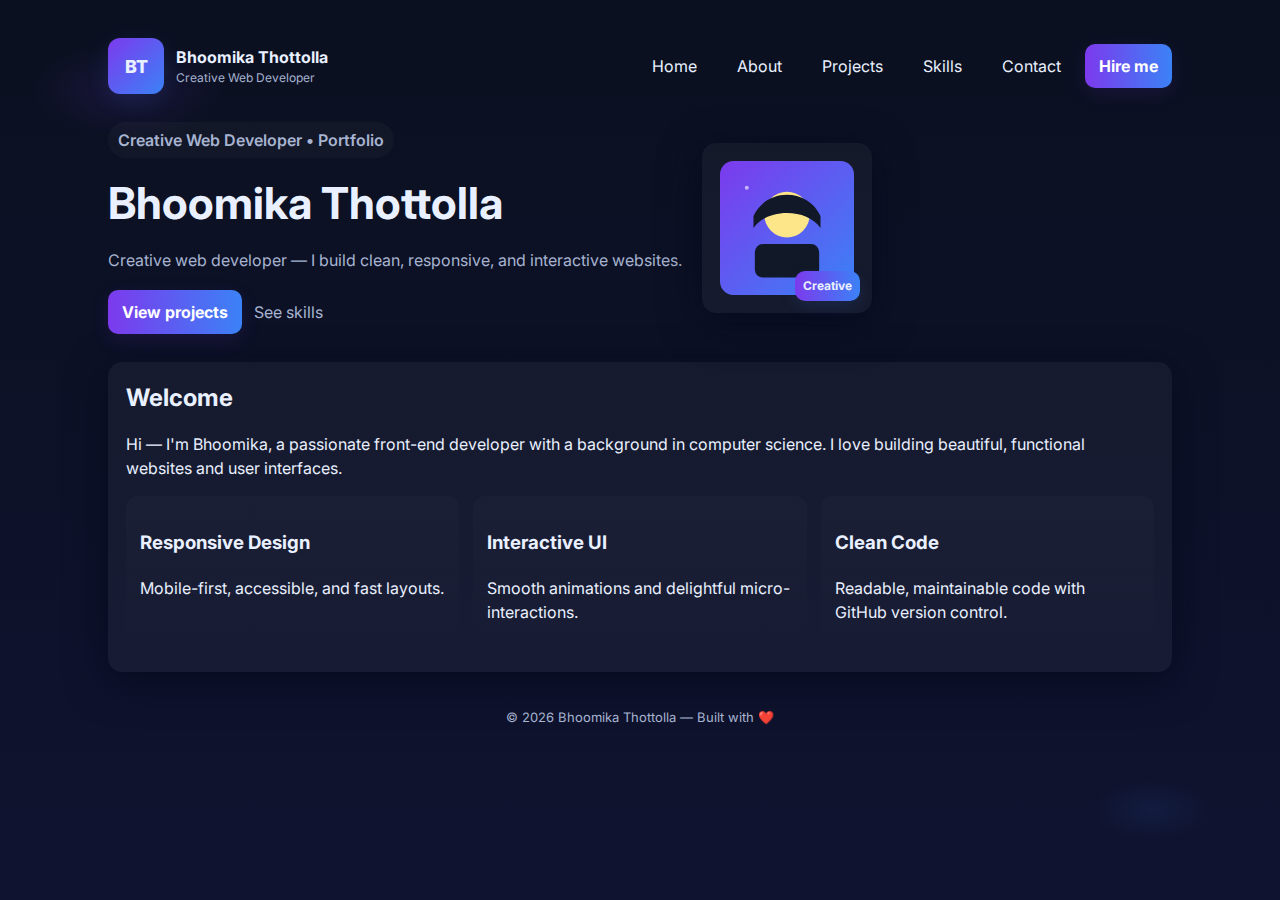
<file: index.html>
<!doctype html>
<html lang="en">
<head>
  <meta charset="utf-8" />
  <meta name="viewport" content="width=device-width, initial-scale=1" />
  <title>Home — Bhoomika Thottolla</title>
  <link href="https://fonts.googleapis.com/css2?family=Inter:wght@300;400;600;700;800&display=swap" rel="stylesheet">
  <link rel="stylesheet" href="styles.css">
</head>
<body>
  <div class="container">
    
<header>
  <nav>
    <div class="brand">
      <div class="logo">BT</div>
      <div>
        <div style="font-weight:700">Bhoomika Thottolla</div>
        <div style="font-size:12px;color:var(--muted)">Creative Web Developer</div>
      </div>
    </div>

    <div style="display:flex;align-items:center;gap:12px">
      <div id="navLinks" class="nav-links">
        <a href="index.html">Home</a>
        <a href="about.html">About</a>
        <a href="projects.html">Projects</a>
        <a href="skills.html">Skills</a>
        <a href="contact.html">Contact</a>
      </div>
      <a class="btn" href="contact.html">Hire me</a>
      <div id="menuToggle" class="menu-toggle" style="display:none;cursor:pointer;padding:6px;border-radius:8px">☰</div>
    </div>
  </nav>
</header>

    <main>
      <section class="hero section">
        
<div style="display:flex;gap:20px;align-items:center;flex-wrap:wrap">
  <div class="hero-left">
    <span class="kicker">Creative Web Developer • Portfolio</span>
    <h1>Bhoomika Thottolla</h1>
    <div class="tagline">Creative web developer — I build clean, responsive, and interactive websites.</div>
    <div style="display:flex;gap:12px;margin-top:12px">
      <a class="btn" href="projects.html">View projects</a>
      <a style="color:var(--muted);align-self:center" href="skills.html">See skills</a>
    </div>
  </div>
  
<div class="avatar card" aria-hidden="true">
  <!-- Simple avatar SVG with cap -->
  <svg viewBox="0 0 200 200" xmlns="http://www.w3.org/2000/svg" role="img" aria-label="Avatar">
    <defs>
      <linearGradient id="g1" x1="0" x2="1" y1="0" y2="1">
        <stop offset="0%" stop-color="#7c3aed"/>
        <stop offset="100%" stop-color="#3b82f6"/>
      </linearGradient>
    </defs>
    <rect width="200" height="200" rx="20" fill="url(#g1)"/>
    <g transform="translate(30,30)">
      <circle cx="70" cy="50" r="34" fill="#fde68a"/>
      <!-- hair/cap -->
      <path d="M20 52 C40 10, 100 10, 120 52 L120 70 C100 40, 40 40, 20 70 Z" fill="#111827"/>
      <!-- body -->
      <rect x="22" y="94" width="96" height="50" rx="12" fill="#111827"/>
      <!-- small sparkle -->
      <circle cx="10" cy="10" r="3" fill="#fff" opacity="0.6"/>
    </g>
  </svg>
  <div class="avatar-badge">Creative</div>
</div>

</div>

      </section>

      
<section class="section card">
  <h2 style="margin:0 0 8px">Welcome</h2>
  <p class="muted">Hi — I'm Bhoomika, a passionate front-end developer with a background in computer science. I love building beautiful, functional websites and user interfaces.</p>

  <div class="features" style="margin-top:16px">
    <div class="feature">
      <h3>Responsive Design</h3>
      <p class="muted">Mobile-first, accessible, and fast layouts.</p>
    </div>
    <div class="feature">
      <h3>Interactive UI</h3>
      <p class="muted">Smooth animations and delightful micro-interactions.</p>
    </div>
    <div class="feature">
      <h3>Clean Code</h3>
      <p class="muted">Readable, maintainable code with GitHub version control.</p>
    </div>
  </div>
</section>


    </main>

    <footer>© <span id="year"></span> Bhoomika Thottolla — Built with ❤️</footer>
  </div>

  <script src="script.js"></script>
</body>
</html>
</file>
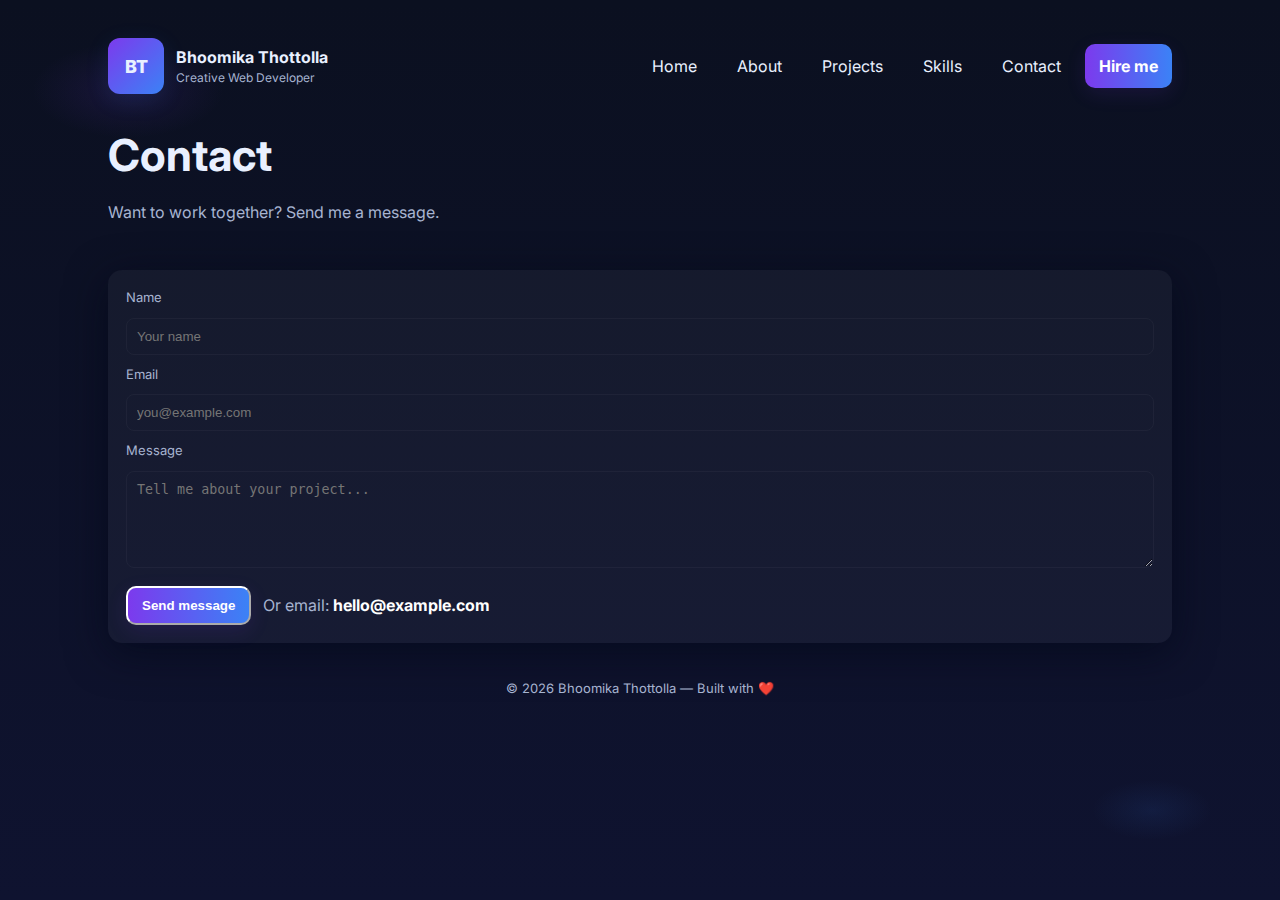
<file: contact.html>
<!doctype html>
<html lang="en">
<head>
  <meta charset="utf-8" />
  <meta name="viewport" content="width=device-width, initial-scale=1" />
  <title>Contact — Bhoomika Thottolla</title>
  <link href="https://fonts.googleapis.com/css2?family=Inter:wght@300;400;600;700;800&display=swap" rel="stylesheet">
  <link rel="stylesheet" href="styles.css">
</head>
<body>
  <div class="container">
    
<header>
  <nav>
    <div class="brand">
      <div class="logo">BT</div>
      <div>
        <div style="font-weight:700">Bhoomika Thottolla</div>
        <div style="font-size:12px;color:var(--muted)">Creative Web Developer</div>
      </div>
    </div>

    <div style="display:flex;align-items:center;gap:12px">
      <div id="navLinks" class="nav-links">
        <a href="index.html">Home</a>
        <a href="about.html">About</a>
        <a href="projects.html">Projects</a>
        <a href="skills.html">Skills</a>
        <a href="contact.html">Contact</a>
      </div>
      <a class="btn" href="contact.html">Hire me</a>
      <div id="menuToggle" class="menu-toggle" style="display:none;cursor:pointer;padding:6px;border-radius:8px">☰</div>
    </div>
  </nav>
</header>

    <main>
      <section class="hero section">
        <div><h1>Contact</h1><div class="tagline">Want to work together? Send me a message.</div></div>
      </section>

      
<section class="section card">
  <form id="contactForm">
    <label for="name">Name</label>
    <input id="name" name="name" required placeholder="Your name">
    <label for="email">Email</label>
    <input id="email" name="email" type="email" required placeholder="you@example.com">
    <label for="message">Message</label>
    <textarea id="message" name="message" rows="5" placeholder="Tell me about your project..."></textarea>
    <div style="display:flex;gap:12px;align-items:center;margin-top:8px">
      <button class="btn" type="submit">Send message</button>
      <div style="color:var(--muted)">Or email: <strong style="color:white">hello@example.com</strong></div>
    </div>
  </form>
</section>


    </main>

    <footer>© <span id="year"></span> Bhoomika Thottolla — Built with ❤️</footer>
  </div>

  <script src="script.js"></script>
</body>
</html>
</file>
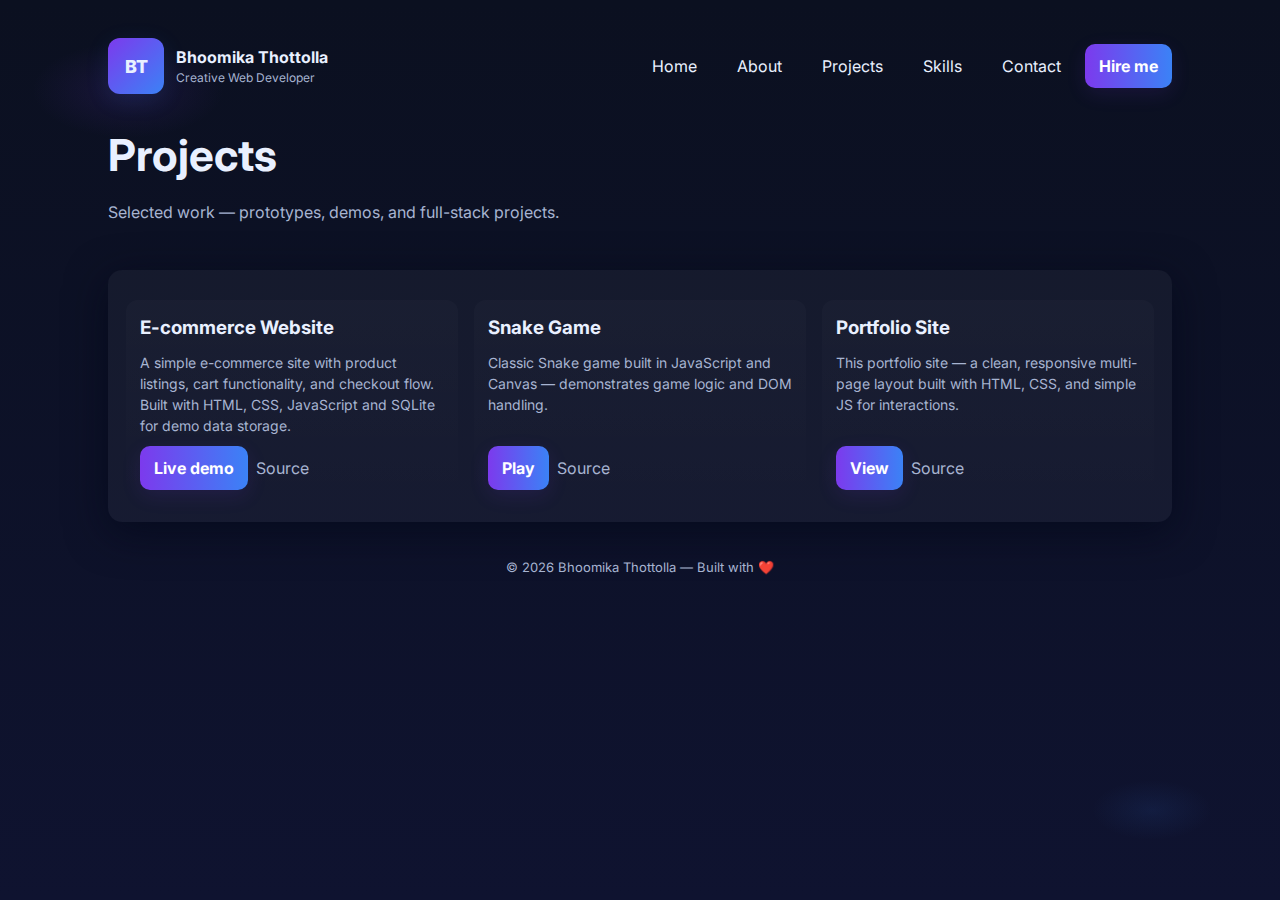
<file: projects.html>
<!doctype html>
<html lang="en">
<head>
  <meta charset="utf-8" />
  <meta name="viewport" content="width=device-width, initial-scale=1" />
  <title>Projects — Bhoomika Thottolla</title>
  <link href="https://fonts.googleapis.com/css2?family=Inter:wght@300;400;600;700;800&display=swap" rel="stylesheet">
  <link rel="stylesheet" href="styles.css">
</head>
<body>
  <div class="container">
    
<header>
  <nav>
    <div class="brand">
      <div class="logo">BT</div>
      <div>
        <div style="font-weight:700">Bhoomika Thottolla</div>
        <div style="font-size:12px;color:var(--muted)">Creative Web Developer</div>
      </div>
    </div>

    <div style="display:flex;align-items:center;gap:12px">
      <div id="navLinks" class="nav-links">
        <a href="index.html">Home</a>
        <a href="about.html">About</a>
        <a href="projects.html">Projects</a>
        <a href="skills.html">Skills</a>
        <a href="contact.html">Contact</a>
      </div>
      <a class="btn" href="contact.html">Hire me</a>
      <div id="menuToggle" class="menu-toggle" style="display:none;cursor:pointer;padding:6px;border-radius:8px">☰</div>
    </div>
  </nav>
</header>

    <main>
      <section class="hero section">
        <div><h1>Projects</h1><div class="tagline">Selected work — prototypes, demos, and full-stack projects.</div></div>
      </section>

      
<section class="section card">
  <div class="project-grid">
    <div class="project">
      <h3>E-commerce Website</h3>
      <p class="muted">A simple e-commerce site with product listings, cart functionality, and checkout flow. Built with HTML, CSS, JavaScript and SQLite for demo data storage.</p>
      <div style="margin-top:auto;display:flex;gap:8px">
        <a class="btn" href="#" onclick="alert('Demo: E-commerce site (placeholder)')">Live demo</a>
        <a style="color:var(--muted);align-self:center" href="#">Source</a>
      </div>
    </div>

    <div class="project">
      <h3>Snake Game</h3>
      <p class="muted">Classic Snake game built in JavaScript and Canvas — demonstrates game logic and DOM handling.</p>
      <div style="margin-top:auto;display:flex;gap:8px">
        <a class="btn" href="#" onclick="alert('Demo: Snake game (placeholder)')">Play</a>
        <a style="color:var(--muted);align-self:center" href="#">Source</a>
      </div>
    </div>

    <div class="project">
      <h3>Portfolio Site</h3>
      <p class="muted">This portfolio site — a clean, responsive multi-page layout built with HTML, CSS, and simple JS for interactions.</p>
      <div style="margin-top:auto;display:flex;gap:8px">
        <a class="btn" href="index.html">View</a>
        <a style="color:var(--muted);align-self:center" href="#">Source</a>
      </div>
    </div>
  </div>
</section>


    </main>

    <footer>© <span id="year"></span> Bhoomika Thottolla — Built with ❤️</footer>
  </div>

  <script src="script.js"></script>
</body>
</html>
</file>
<file: styles.css>
/* styles.css - Purple/Blue modern dark theme */
:root{
  --bg1: #0b1020;
  --bg2: #0f1330;
  --accent1: #7c3aed;
  --accent2: #3b82f6;
  --glass: rgba(255,255,255,0.03);
  --muted: #a7b4d1;
  --card: rgba(255,255,255,0.04);
  --radius: 14px;
  color-scheme: dark;
}
*{box-sizing:border-box}
html,body{height:100%}
body{
  margin:0;
  font-family: Inter, system-ui, -apple-system, 'Segoe UI', Roboto, 'Helvetica Neue', Arial;
  background: radial-gradient(1200px 600px at 10% 10%, rgba(124,58,237,0.12), transparent 8%),
              radial-gradient(1000px 500px at 90% 90%, rgba(59,130,246,0.09), transparent 6%),
              linear-gradient(180deg,var(--bg1), var(--bg2));
  color:#e9f0ff;
  -webkit-font-smoothing:antialiased;
  -moz-osx-font-smoothing:grayscale;
  line-height:1.5;
  padding:20px;
}

/* container */
.container{max-width:1100px;margin:0 auto;padding:18px}

/* nav */
nav{display:flex;align-items:center;justify-content:space-between;gap:12px;margin-bottom:28px}
.brand{display:flex;align-items:center;gap:12px}
.logo{width:56px;height:56px;border-radius:12px;background:linear-gradient(135deg,var(--accent1),var(--accent2));display:flex;align-items:center;justify-content:center;font-weight:800;font-size:18px;box-shadow:0 6px 24px rgba(59,130,246,0.12)}
.nav-links{display:flex;gap:16px;align-items:center}
a{color:inherit;text-decoration:none}
.nav-links a{padding:8px 12px;border-radius:10px;transition:all .18s}
.nav-links a:hover{transform:translateY(-3px);background:rgba(255,255,255,0.02)}
.btn{background:linear-gradient(90deg,var(--accent1),var(--accent2));padding:10px 14px;border-radius:10px;font-weight:700;color:white;box-shadow:0 6px 20px rgba(124,58,237,0.12)}

/* hero */
.hero{display:flex;gap:28px;align-items:center;margin-bottom:32px}
.hero-left{flex:1}
.kicker{display:inline-block;background:var(--glass);padding:6px 10px;border-radius:999px;color:var(--muted);font-weight:600;margin-bottom:12px}
h1{font-size:clamp(28px,4.5vw,44px);margin:0 0 12px}
.tagline{color:var(--muted);margin-bottom:18px}
.avatar{
  width:170px;height:170px;border-radius:18px;background:linear-gradient(180deg,rgba(255,255,255,0.02),rgba(255,255,255,0.01));
  display:flex;align-items:center;justify-content:center;flex-shrink:0;box-shadow:0 12px 40px rgba(2,6,23,0.6);
  position:relative;padding:16px;
}
.avatar svg{width:100%;height:100%}
.avatar-badge{position:absolute;right:12px;bottom:12px;background:linear-gradient(90deg,var(--accent1),var(--accent2));padding:6px 8px;border-radius:10px;font-weight:700;font-size:12px;box-shadow:0 6px 16px rgba(59,130,246,0.12)}

/* sections */
.section{margin-bottom:28px}
.card{background:var(--card);padding:18px;border-radius:14px;box-shadow:0 10px 40px rgba(2,6,23,0.6)}
.features{display:grid;grid-template-columns:repeat(3,1fr);gap:14px;margin-top:12px}
.feature{padding:14px;border-radius:12px;background:linear-gradient(180deg,rgba(255,255,255,0.02),transparent);transition:transform .18s, box-shadow .18s}
.feature:hover{transform:translateY(-8px);box-shadow:0 20px 60px rgba(59,130,246,0.06)}
.project-grid{display:grid;grid-template-columns:repeat(3,1fr);gap:16px;margin-top:12px}
.project{padding:14px;border-radius:12px;background:linear-gradient(180deg,rgba(255,255,255,0.02),transparent);transition:transform .18s, box-shadow .18s;display:flex;flex-direction:column;gap:10px}
.project:hover{transform:translateY(-8px);box-shadow:0 30px 80px rgba(124,58,237,0.06)}
.project h3{margin:0}
.project p{margin:0;color:var(--muted);font-size:14px}

/* skills grid */
.skills-grid{display:grid;grid-template-columns:repeat(4,1fr);gap:12px;margin-top:12px}
.skill{display:flex;align-items:center;gap:10px;padding:10px;border-radius:10px;background:rgba(255,255,255,0.02);transition:transform .12s}
.skill:hover{transform:translateY(-6px);box-shadow:0 18px 40px rgba(59,130,246,0.06)}
.skill img{width:36px;height:36px;object-fit:contain}

/* contact */
form{display:grid;gap:10px}
input,textarea{width:100%;padding:10px;border-radius:8px;border:1px solid rgba(255,255,255,0.04);background:transparent;color:inherit}
label{font-size:13px;color:var(--muted)}

/* footer */
footer{margin-top:36px;color:var(--muted);font-size:13px;text-align:center}

/* responsive */
@media (max-width:920px){
  .hero{flex-direction:column;align-items:flex-start}
  .project-grid{grid-template-columns:repeat(2,1fr)}
  .features{grid-template-columns:repeat(2,1fr)}
  .skills-grid{grid-template-columns:repeat(3,1fr)}
  .nav-links{display:none}
}
@media (max-width:560px){
  .project-grid{grid-template-columns:1fr}
  .skills-grid{grid-template-columns:repeat(2,1fr)}
}
</file>
